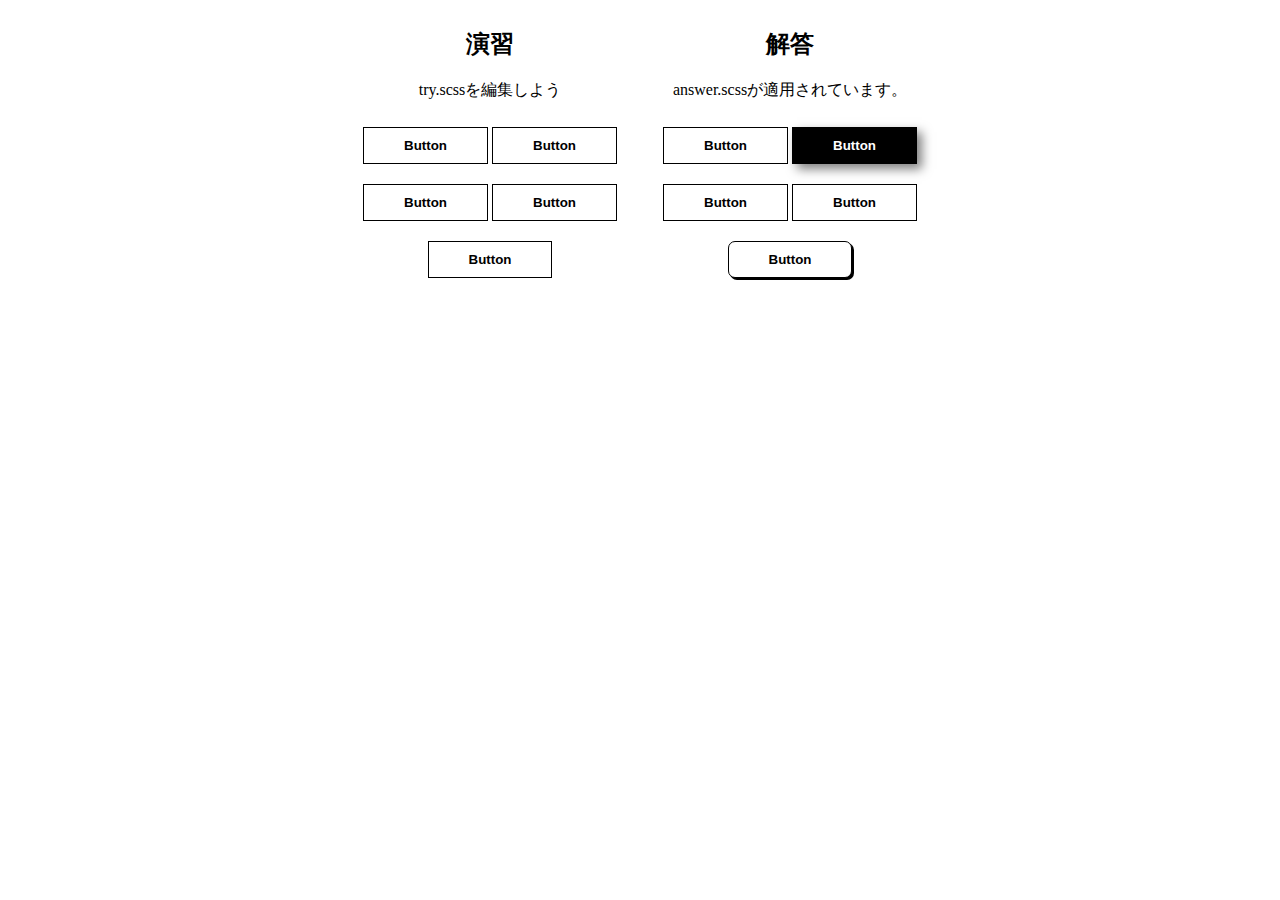
<file: 02_HTMLとCSSを極める_トランジション編/030_演習_色んなボタンを作ってみよう/index.html>
<!DOCTYPE html>
<html lang="en">

<head>
  <meta charset="UTF-8" />
  <meta name="viewport" content="width=device-width, initial-scale=1.0" />
  <meta http-equiv="X-UA-Compatible" content="ie=edge" />
  <title>Document</title>
  <!-- チャレンジしてみよう -->
  <link rel="stylesheet" href="try.css" />
  <!-- 解答例　-->
  <link rel="stylesheet" href="answer.css" />
</head>

<body>
  <div id="container">
    <div class="try">
      <h2>演習</h2>
      <p>try.scssを編集しよう</p>
      <button class="btn float">Button</button>
      <button class="btn filled">Button</button>
      <button class="btn letter-spacing">Button</button>
      <button class="btn shadow">Button</button>
      <button class="btn solid">Button</button>
    </div>
    <div class="answer">
      <h2>解答</h2>
      <p>answer.scssが適用されています。</p>
      <button class="btn float">Button</button>
      <button class="btn filled">Button</button>
      <button class="btn letter-spacing">Button</button>
      <button class="btn shadow">Button</button>
      <button class="btn solid">Button</button>
    </div>
  </div>
</body>

</html>
</file>
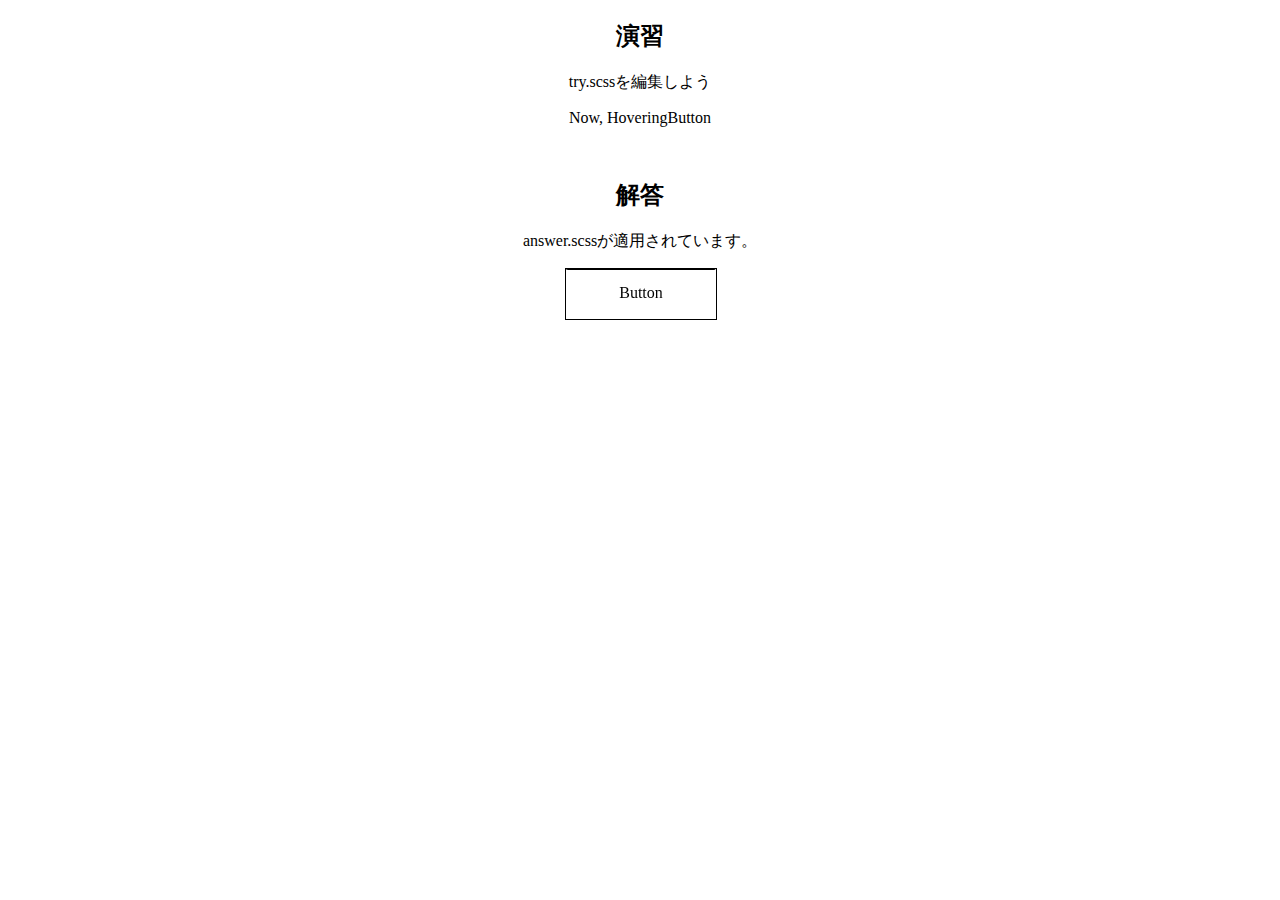
<file: 02_HTMLとCSSを極める_トランジション編/090_発展_演習_3Dアニメーション２/index.html>
<!DOCTYPE html>
<html lang="en">

<head>
  <meta charset="UTF-8" />
  <meta name="viewport" content="width=device-width, initial-scale=1.0" />
  <meta http-equiv="X-UA-Compatible" content="ie=edge" />
  <title>Document</title>
  <!-- チャレンジしてみよう -->
  <link rel="stylesheet" href="try.css" />
  <!-- 解答例　-->
  <link rel="stylesheet" href="answer.css" />
</head>

<body>
  <div id="container">
    <div class="try">
      <h2>演習</h2>
      <p>try.scssを編集しよう</p>
      <a class="btn cubic"><span class="hovering">Now, Hovering</span><span class="default">Button</span></a>
    </div>
    <div class="answer">
      <h2>解答</h2>
      <p>answer.scssが適用されています。</p>
      <a class="btn cubic"><span class="hovering">Now, Hovering</span><span class="default">Button</span></a>
    </div>
  </div>
</body>

</html>
</file>
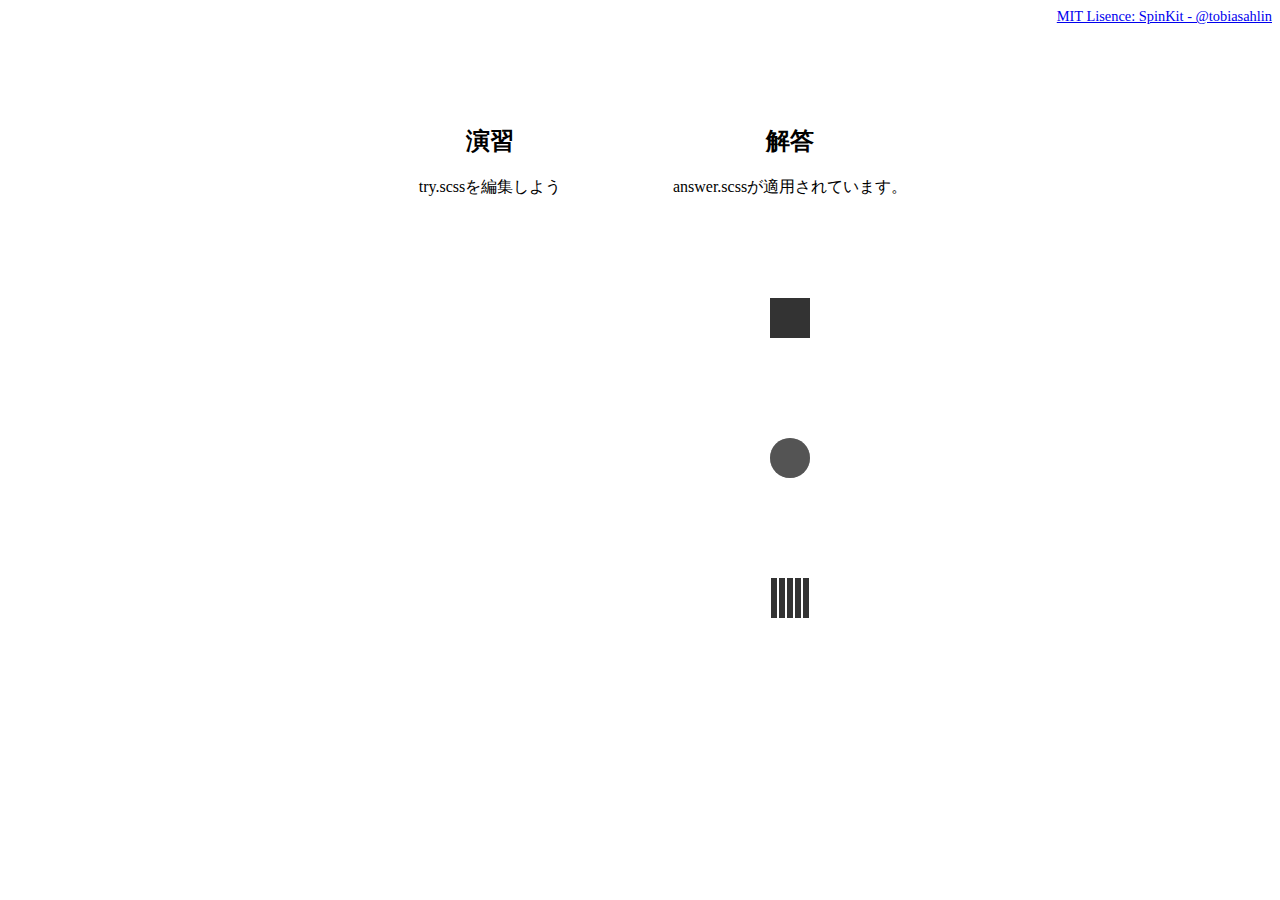
<file: 03_HTMLとCSSを極める_アニメーション編/060_演習_色んなローダーを作ってみよう/index.html>
<!DOCTYPE html>
<html lang="en">

<head>
  <meta charset="UTF-8" />
  <meta name="viewport" content="width=device-width, initial-scale=1.0" />
  <meta http-equiv="X-UA-Compatible" content="ie=edge" />
  <title>Document</title>
  <!-- チャレンジしてみよう -->
  <link rel="stylesheet" href="try.css" />
  <!-- 解答例　-->
  <link rel="stylesheet" href="answer.css" />
</head>

<body>
  <div class="copyright">
    <a target="_blank" href="https://github.com/tobiasahlin/SpinKit">MIT Lisence: SpinKit - @tobiasahlin</a>
  </div>
  <div id="container">
    <div class="try">
      <h2>演習</h2>
      <p>try.scssを編集しよう</p>
      <div class="spinner"></div>
      <div class="double-spinner">
        <div></div>
        <div></div>
      </div>
      <div class="rect-spinner">
        <div></div>
        <div></div>
        <div></div>
        <div></div>
        <div></div>
      </div>
    </div>
    <div class="answer">
      <h2>解答</h2>
      <p>answer.scssが適用されています。</p>
      <div class="spinner"></div>
      <div class="double-spinner">
        <div></div>
        <div></div>
      </div>
      <div class="rect-spinner">
        <div></div>
        <div></div>
        <div></div>
        <div></div>
        <div></div>
      </div>
    </div>
</body>

</html>
</file>
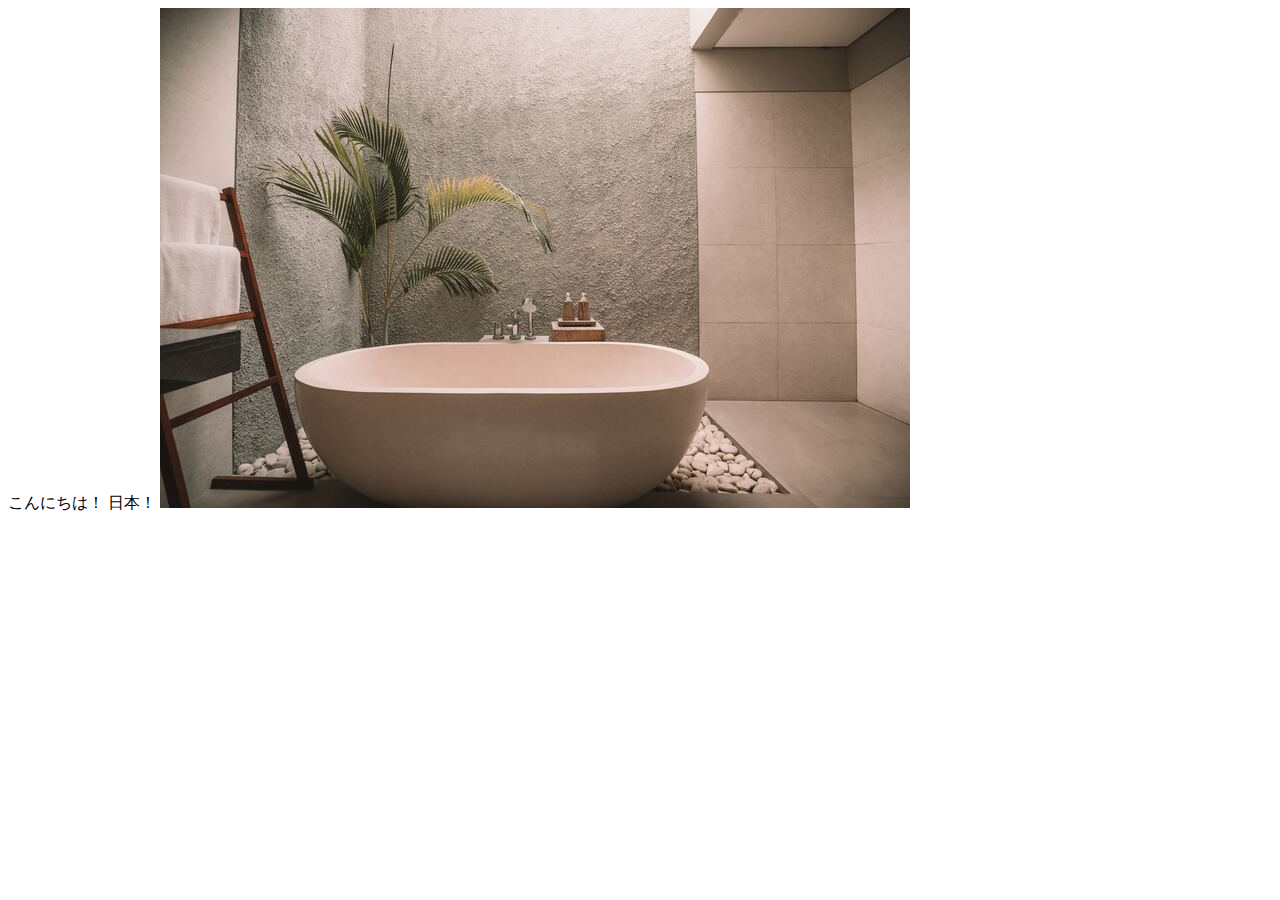
<file: 01_基礎知識/01_HTMLについて/end/index.html>
<!DOCTYPE html>
<html lang="en">
    <head>
        <meta charset="UTF-8">
        <meta name="viewport" content="width=device-width, initial-scale=1.0">
        <meta http-equiv="X-UA-Compatible" content="ie=edge">
        <title>Document</title>
    </head>
    <body>
        <span>こんにちは！ 日本！</span>
        <img src="image-1.jpg" alt="">
    </body>
</html>
</file>
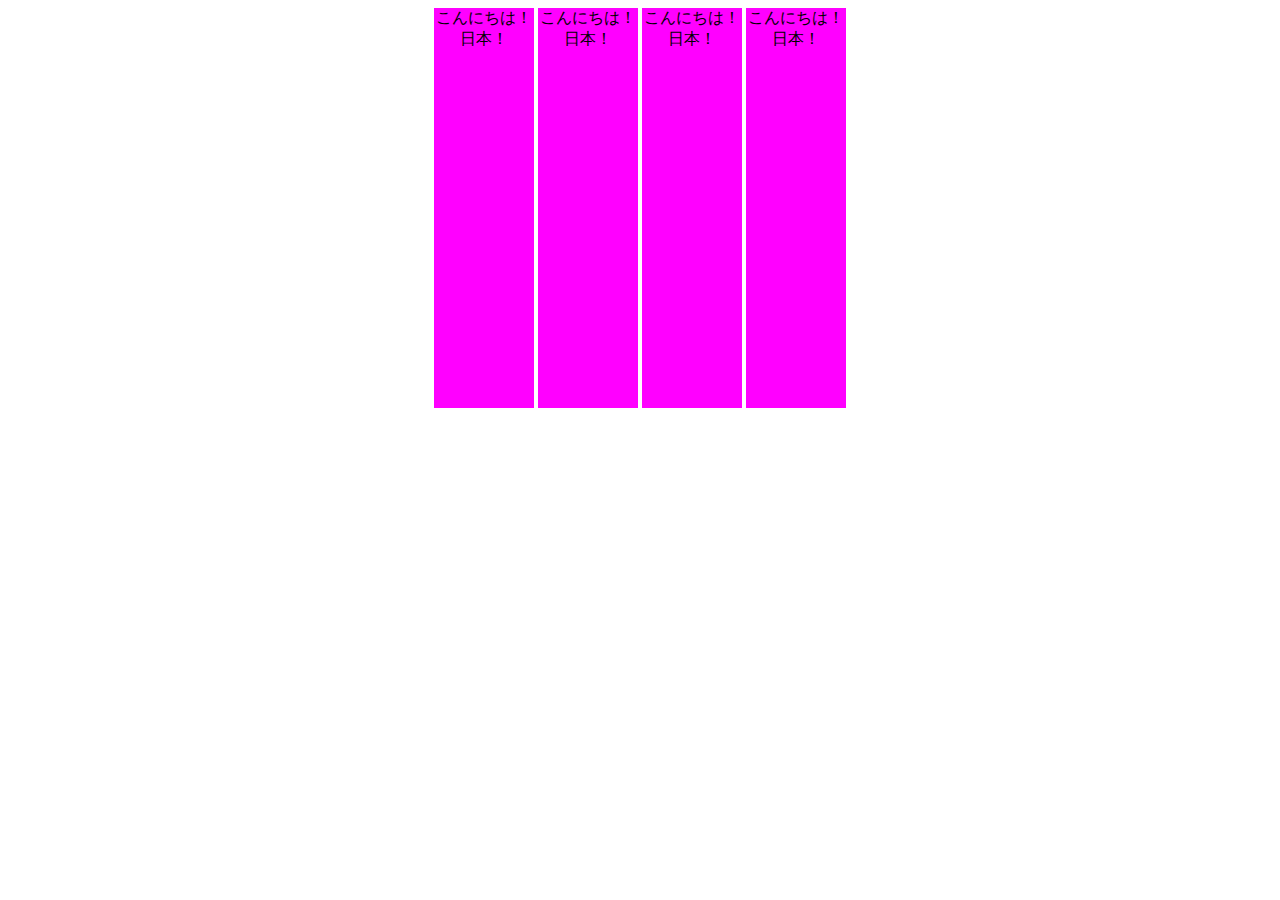
<file: 01_基礎知識/02_Inline要素とBlock要素について/end/index.html>
<!DOCTYPE html>
<html lang="en">

<head>
    <meta charset="UTF-8">
    <meta name="viewport" content="width=device-width, initial-scale=1.0">
    <meta http-equiv="X-UA-Compatible" content="ie=edge">
    <title>Document</title>
</head>

<body>
    <!-- inline要素(span)はwidth, height指定できない -->
    <span>こんにちは！ 日本！</span>
    <span>こんにちは！ 日本！</span>
    <span>こんにちは！ 日本！</span>
    <span>こんにちは！ 日本！</span>
    <!-- <div>こんにちは！ 日本！</div> -->
    <style>
        body {
            /* インライン要素の中央揃え*/
            text-align: center;
        }

        span {
            display: inline-block;
            /* ブロック要素の中央揃え*/
            margin: 0 auto;
            width: 100px;
            height: 400px;
            background-color: magenta;
        }
    </style>
</body>

</html>
</file>
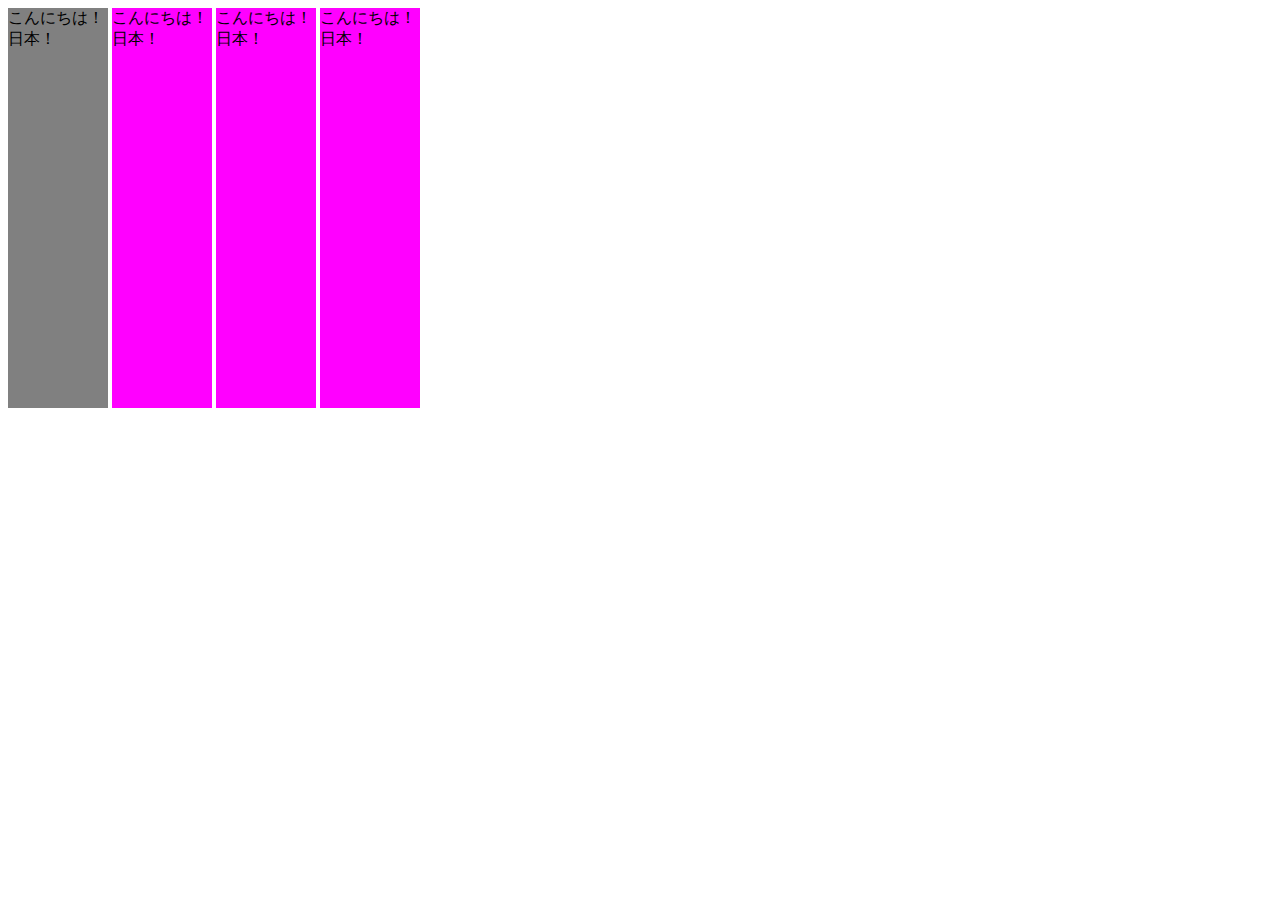
<file: 01_基礎知識/03_CSSについて/end/index.html>
<!DOCTYPE html>
<html lang="en">
    <head>
        <meta charset="UTF-8">
        <meta name="viewport" content="width=device-width, initial-scale=1.0">
        <meta http-equiv="X-UA-Compatible" content="ie=edge">
        <title>Document</title>
        <link rel="stylesheet" href="style.css">
    </head>
    <body>
        <span id="first" class="cls">こんにちは！ 日本！</span>
        <span>こんにちは！ 日本！</span>
        <span>こんにちは！ 日本！</span>
        <span>こんにちは！ 日本！</span>
        <!-- <div>こんにちは！ 日本！</div> -->
        <style></style>
    </body>
</html>
</file>
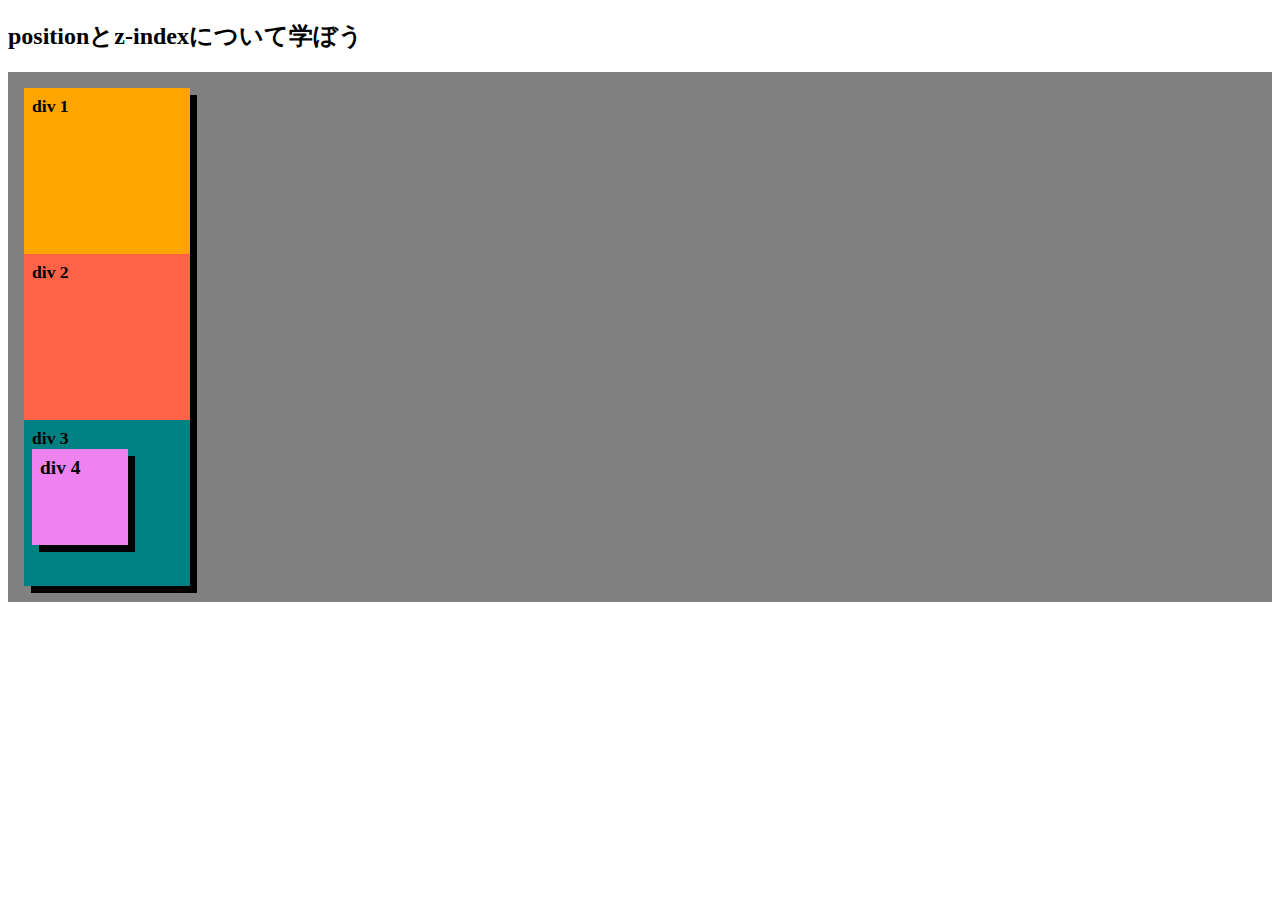
<file: 02_HTMLとCSSを極める_トランジション編/050_positionとz-indexについて学ぼう/end/index.html>
<!DOCTYPE html>
<html lang="en">
  <head>
    <meta charset="UTF-8" />
    <meta name="viewport" content="width=device-width, initial-scale=1.0" />
    <meta http-equiv="X-UA-Compatible" content="ie=edge" />
    <title>Document</title>
    <!-- スタイル読み込み -->
    <link rel="stylesheet" href="style.css" />
  </head>
  <body>
    <h2>positionとz-indexについて学ぼう</h2>
    <section id="container">
      <div class="div-1">div 1</div>
      <div class="div-2">div 2</div>
      <div class="div-3">
        div 3
        <div class="div-4">div 4</div>
      </div>
    </section>
  </body>
</html>
</file>
<file: 02_HTMLとCSSを極める_トランジション編/030_演習_色んなボタンを作ってみよう/try.css>
@charset "UTF-8";
.try .btn {
  position: relative;
  display: inline-block;
  background-color: white;
  border: 1px solid black;
  font-weight: 600;
  padding: 10px 40px;
  margin: 10px auto;
  cursor: pointer;
  transition: all 0.3s;
  color: black;
  text-decoration: none !important;
  /* ここにボタンのスタイルを追加していこう */
}/*# sourceMappingURL=try.css.map */
</file>
<file: 02_HTMLとCSSを極める_トランジション編/030_演習_色んなボタンを作ってみよう/answer.css>
#container {
  text-align: center;
  display: flex;
  justify-content: center;
}
#container > div {
  flex-basis: 300px;
}

.answer .btn {
  position: relative;
  display: inline-block;
  background-color: white;
  border: 1px solid black;
  font-weight: 600;
  padding: 10px 40px;
  margin: 10px auto;
  cursor: pointer;
  transition: all 0.3s;
  color: black;
  text-decoration: none !important;
}
.answer .btn.float:hover {
  background-color: black;
  color: white;
  box-shadow: 5px 5px 10px 0 rgba(0, 0, 0, 0.5);
}
.answer .btn.filled {
  background-color: black;
  color: white;
  box-shadow: 5px 5px 10px 0 rgba(0, 0, 0, 0.5);
}
.answer .btn.filled:hover {
  background-color: white;
  color: black;
  box-shadow: none;
}
.answer .btn.letter-spacing:hover {
  background-color: black;
  letter-spacing: 3px;
  color: white;
}
.answer .btn.shadow {
  box-shadow: none;
}
.answer .btn.shadow:hover {
  transform: translate(-2.5px, -2.5px);
  box-shadow: 5px 5px 0 0 black;
}
.answer .btn.solid {
  box-shadow: 2px 2px 0 0 black;
  border-radius: 7px;
}
.answer .btn.solid:hover {
  transform: translate(2px, 2px);
  box-shadow: none;
}/*# sourceMappingURL=answer.css.map */
</file>
<file: 02_HTMLとCSSを極める_トランジション編/090_発展_演習_3Dアニメーション２/try.css>
@charset "UTF-8";
#container {
  text-align: center;
}

.try .btn {
  position: relative;
  display: inline-block;
  transform-style: preserve-3d;
  perspective: 300px;
  width: 150px;
  height: 50px;
  margin: 0 auto;
  cursor: pointer;
}
.try .btn.cubic {
  /** スタイルをここに追加。*/
}/*# sourceMappingURL=try.css.map */
</file>
<file: 02_HTMLとCSSを極める_トランジション編/090_発展_演習_3Dアニメーション２/answer.css>
#container {
  text-align: center;
}

.answer .btn {
  position: relative;
  display: inline-block;
  transform-style: preserve-3d;
  perspective: 300px;
  width: 150px;
  height: 50px;
  margin: 0 auto;
  cursor: pointer;
}
.answer .btn.cubic span {
  position: absolute;
  top: 0;
  left: 0;
  width: 100%;
  height: 100%;
  border: 1px solid black;
  line-height: 48px;
  text-align: center;
  transition: all 0.3s;
  transform-origin: center center -25px;
}
.answer .btn.cubic .hovering {
  background-color: black;
  color: white;
  transform: rotateX(90deg);
}
.answer .btn.cubic .default {
  background-color: white;
  color: black;
  transform: rotateX(0);
}
.answer .btn.cubic:hover .hovering {
  transform: rotateX(0);
}
.answer .btn.cubic:hover .default {
  transform: rotateX(-90deg);
}/*# sourceMappingURL=answer.css.map */
</file>
<file: 03_HTMLとCSSを極める_アニメーション編/060_演習_色んなローダーを作ってみよう/try.css>
@charset "UTF-8";
.try {
  /** ここに記述しよう */
}/*# sourceMappingURL=try.css.map */
</file>
<file: 03_HTMLとCSSを極める_アニメーション編/060_演習_色んなローダーを作ってみよう/answer.css>
#container {
  text-align: center;
  display: flex;
  justify-content: center;
}
#container > div {
  flex-basis: 300px;
}

.copyright {
  font-size: 0.9em;
  margin-bottom: 5rem;
  text-align: right;
}

.answer .spinner {
  width: 40px;
  height: 40px;
  background-color: #333;
  margin: 100px auto;
  -webkit-animation-name: sk-rotateplane;
          animation-name: sk-rotateplane;
  -webkit-animation-duration: 1.2s;
          animation-duration: 1.2s;
  -webkit-animation-timing-function: ease-in-out;
          animation-timing-function: ease-in-out;
  -webkit-animation-delay: 0s;
          animation-delay: 0s;
  -webkit-animation-iteration-count: infinite;
          animation-iteration-count: infinite;
  -webkit-animation-direction: normal;
          animation-direction: normal;
  -webkit-animation-fill-mode: forwards;
          animation-fill-mode: forwards;
}
@-webkit-keyframes sk-rotateplane {
  0% {
    transform: perspective(120px) rotateX(0deg) rotateY(0deg);
  }
  50% {
    transform: perspective(120px) rotateX(-180deg) rotateY(0deg);
  }
  100% {
    transform: perspective(120px) rotateX(-180deg) rotateY(-180deg);
  }
}
@keyframes sk-rotateplane {
  0% {
    transform: perspective(120px) rotateX(0deg) rotateY(0deg);
  }
  50% {
    transform: perspective(120px) rotateX(-180deg) rotateY(0deg);
  }
  100% {
    transform: perspective(120px) rotateX(-180deg) rotateY(-180deg);
  }
}
.answer .double-spinner {
  width: 40px;
  height: 40px;
  position: relative;
  margin: 100px auto;
}
.answer .double-spinner > div {
  width: 100%;
  height: 100%;
  border-radius: 50%;
  background-color: #333;
  opacity: 0.6;
  position: absolute;
  top: 0;
  left: 0;
  -webkit-animation-name: sk-bounce;
          animation-name: sk-bounce;
  -webkit-animation-duration: 2s;
          animation-duration: 2s;
  -webkit-animation-timing-function: ease-in-out;
          animation-timing-function: ease-in-out;
  -webkit-animation-delay: 0s;
          animation-delay: 0s;
  -webkit-animation-iteration-count: infinite;
          animation-iteration-count: infinite;
  -webkit-animation-direction: normal;
          animation-direction: normal;
  -webkit-animation-fill-mode: forwards;
          animation-fill-mode: forwards;
}
.answer .double-spinner > div:nth-child(2) {
  -webkit-animation-delay: -1s;
          animation-delay: -1s;
}
@-webkit-keyframes sk-bounce {
  0%, 100% {
    transform: scale(0);
  }
  50% {
    transform: scale(1);
  }
}
@keyframes sk-bounce {
  0%, 100% {
    transform: scale(0);
  }
  50% {
    transform: scale(1);
  }
}
.answer .rect-spinner {
  margin: 100px auto;
  width: 50px;
  height: 40px;
  text-align: center;
  letter-spacing: -2px;
}
.answer .rect-spinner > div {
  background-color: #333;
  height: 100%;
  width: 6px;
  display: inline-block;
  -webkit-animation-name: sk-stretchdelay;
          animation-name: sk-stretchdelay;
  -webkit-animation-duration: 1.2s;
          animation-duration: 1.2s;
  -webkit-animation-timing-function: ease-in-out;
          animation-timing-function: ease-in-out;
  -webkit-animation-delay: 0s;
          animation-delay: 0s;
  -webkit-animation-iteration-count: infinite;
          animation-iteration-count: infinite;
  -webkit-animation-direction: normal;
          animation-direction: normal;
  -webkit-animation-fill-mode: forwards;
          animation-fill-mode: forwards;
}
.answer .rect-spinner > div:nth-child(1) {
  -webkit-animation-delay: -1.2s;
          animation-delay: -1.2s;
}
.answer .rect-spinner > div:nth-child(2) {
  -webkit-animation-delay: -1.1s;
          animation-delay: -1.1s;
}
.answer .rect-spinner > div:nth-child(3) {
  -webkit-animation-delay: -1s;
          animation-delay: -1s;
}
.answer .rect-spinner > div:nth-child(4) {
  -webkit-animation-delay: -0.9s;
          animation-delay: -0.9s;
}
.answer .rect-spinner > div:nth-child(5) {
  -webkit-animation-delay: -0.8s;
          animation-delay: -0.8s;
}
@-webkit-keyframes sk-stretchdelay {
  0%, 40%, 100% {
    transform: scaleY(0.4);
  }
  20% {
    transform: scaleY(1);
  }
}
@keyframes sk-stretchdelay {
  0%, 40%, 100% {
    transform: scaleY(0.4);
  }
  20% {
    transform: scaleY(1);
  }
}/*# sourceMappingURL=answer.css.map */
</file>
<file: 01_基礎知識/03_CSSについて/end/style.css>
span {
  display: inline-block;
  width: 100px;
  height: 400px;
  background-color: magenta;
}

.cls {
  display: inline-block;
  width: 100px;
  height: 400px;
  background-color: gray;
}
</file>
<file: 02_HTMLとCSSを極める_トランジション編/050_positionとz-indexについて学ぼう/end/style.css>
#container {
  padding: 1rem;
  background-color: gray;
}

div {
  font-weight: 600;
  padding: 0.5rem;
  font-size: 1.1em;
  width: 150px;
  height: 150px;
  box-shadow: 7px 7px 0 0 #000;
}

.div-1 {
  background: orange;
}

.div-2 {
  background: tomato;
}

.div-3 {
  background: teal;
}

.div-4 {
  width: 80px;
  height: 80px;
  background-color: violet;
}/*# sourceMappingURL=style.css.map */
</file>
